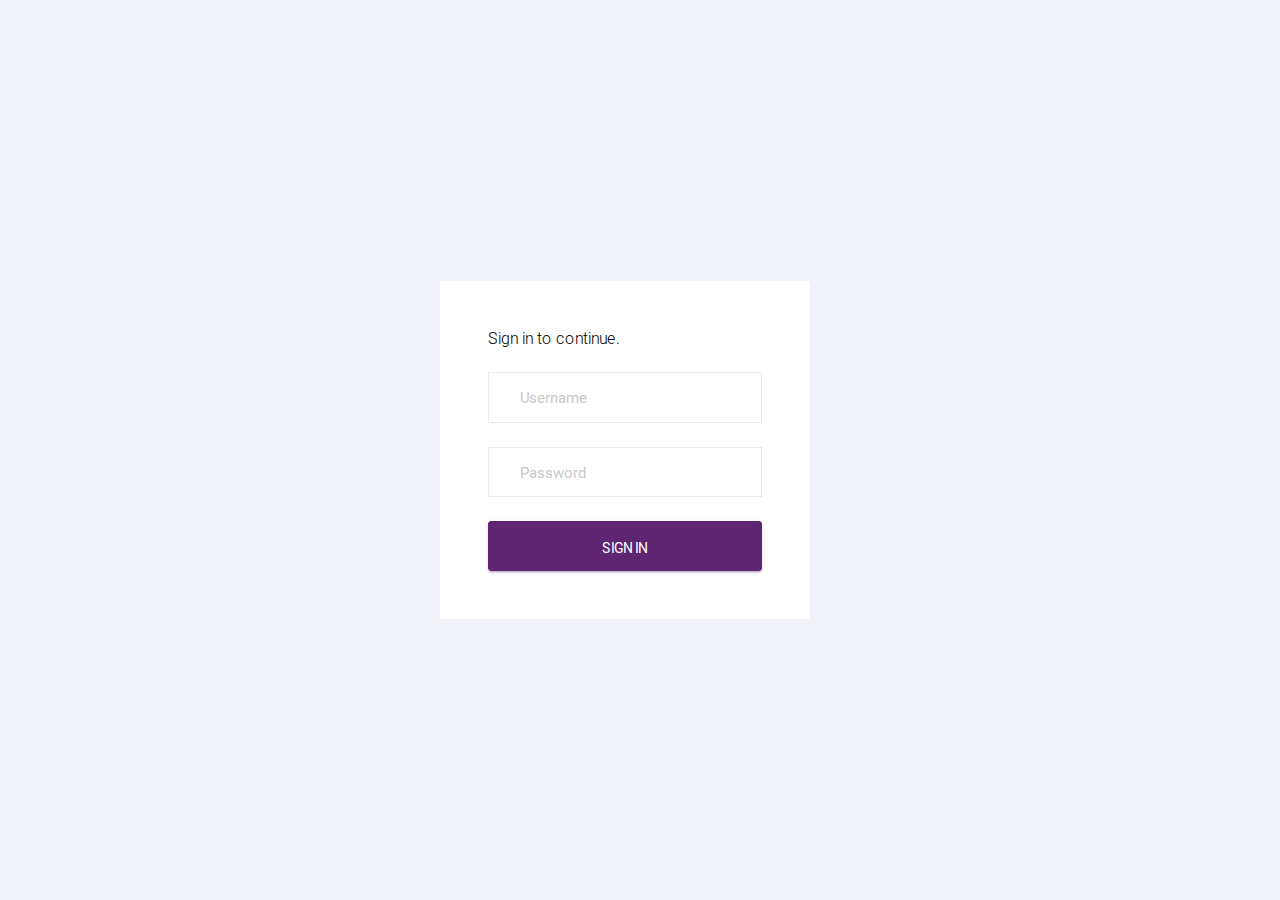
<file: html/login.html>
<!DOCTYPE html>
<html lang="en">
<head>
  <!-- Required meta tags -->
  <meta charset="utf-8">
  <meta name="viewport" content="width=device-width, initial-scale=1, shrink-to-fit=no">
  <title>Dark Town Cafe</title>
  <!-- plugins:css -->
  <link rel="stylesheet" href="assets/css/materialdesignicons.min.css">
  <link rel="stylesheet" href="assets/css/vendor.bundle.base.css">
  <!-- endinject -->
  <!-- Plugin css for this page -->
  <link rel="stylesheet" href="assets/css/bootstrap-datepicker.min.css">
  <!-- End plugin css for this page -->
  <!-- inject:css -->
  <link rel="stylesheet" href="assets/css/style.css">
</head>
<body class="sidebar-light">
  <div class="container-scroller">
    <div class="container-fluid page-body-wrapper full-page-wrapper">
      <div class="content-wrapper d-flex align-items-center auth">
        <div class="row w-100">
          <div class="col-lg-4 mx-auto">
            <div class="auth-form-light text-left p-5">
              
              <h6 class="font-weight-light">Sign in to continue.</h6>
              <form class="pt-3">
                <div class="form-group">
                  <input type="email" class="form-control form-control-lg" id="exampleInputEmail1" placeholder="Username">
                </div>
                <div class="form-group">
                  <input type="password" class="form-control form-control-lg" id="exampleInputPassword1" placeholder="Password">
                </div>
                <div class="mt-3">
                  <a class="btn btn-block btn-primary btn-lg font-weight-medium auth-form-btn" href="../../index.html">SIGN IN</a>
                </div>
                
              </form>
            </div>
          </div>
        </div>
      </div>
      <!-- content-wrapper ends -->
    </div>
    <!-- page-body-wrapper ends -->
  </div>

  <!-- plugins:js -->
  <script src="assets/js/vendor.bundle.base.js"></script>
  <!-- endinject -->
  <!-- Plugin js for this page -->
  <script src="assets/js/Chart.min.js"></script>
  <script src="assets/js/bootstrap-datepicker.min.js"></script>
  <!-- End plugin js for this page -->
  <!-- inject:js -->
  <script src="assets/js/off-canvas.js"></script>
  <script src="assets/js/hoverable-collapse.js"></script>
  <script src="assets/js/template.js"></script>
  <script src="assets/js/settings.js"></script>
  <script src="assets/js/todolist.js"></script>
  <!-- endinject -->
  <!-- Custom js for this page-->
  <script src="assets/js/dashboard.js"></script>
  <!-- End custom js for this page-->
</body>
</html>
</file>
<file: html/assets/css/vendor.bundle.base.css>
/*
 * Container style
 */
.ps {
  overflow: hidden !important;
  overflow-anchor: none;
  -ms-overflow-style: none;
  touch-action: auto;
  -ms-touch-action: auto;
}

/*
 * Scrollbar rail styles
 */
.ps__rail-x {
  display: none;
  opacity: 0;
  transition: background-color .2s linear, opacity .2s linear;
  -webkit-transition: background-color .2s linear, opacity .2s linear;
  height: 15px;
  /* there must be 'bottom' or 'top' for ps__rail-x */
  bottom: 0px;
  /* please don't change 'position' */
  position: absolute;
}

.ps__rail-y {
  display: none;
  opacity: 0;
  transition: background-color .2s linear, opacity .2s linear;
  -webkit-transition: background-color .2s linear, opacity .2s linear;
  width: 15px;
  /* there must be 'right' or 'left' for ps__rail-y */
  right: 0;
  /* please don't change 'position' */
  position: absolute;
}

.ps--active-x > .ps__rail-x,
.ps--active-y > .ps__rail-y {
  display: block;
  background-color: transparent;
}

.ps:hover > .ps__rail-x,
.ps:hover > .ps__rail-y,
.ps--focus > .ps__rail-x,
.ps--focus > .ps__rail-y,
.ps--scrolling-x > .ps__rail-x,
.ps--scrolling-y > .ps__rail-y {
  opacity: 0.6;
}

.ps .ps__rail-x:hover,
.ps .ps__rail-y:hover,
.ps .ps__rail-x:focus,
.ps .ps__rail-y:focus,
.ps .ps__rail-x.ps--clicking,
.ps .ps__rail-y.ps--clicking {
  background-color: #eee;
  opacity: 0.9;
}

/*
 * Scrollbar thumb styles
 */
.ps__thumb-x {
  background-color: #aaa;
  border-radius: 6px;
  transition: background-color .2s linear, height .2s ease-in-out;
  -webkit-transition: background-color .2s linear, height .2s ease-in-out;
  height: 6px;
  /* there must be 'bottom' for ps__thumb-x */
  bottom: 2px;
  /* please don't change 'position' */
  position: absolute;
}

.ps__thumb-y {
  background-color: #aaa;
  border-radius: 6px;
  transition: background-color .2s linear, width .2s ease-in-out;
  -webkit-transition: background-color .2s linear, width .2s ease-in-out;
  width: 6px;
  /* there must be 'right' for ps__thumb-y */
  right: 2px;
  /* please don't change 'position' */
  position: absolute;
}

.ps__rail-x:hover > .ps__thumb-x,
.ps__rail-x:focus > .ps__thumb-x,
.ps__rail-x.ps--clicking .ps__thumb-x {
  background-color: #999;
  height: 11px;
}

.ps__rail-y:hover > .ps__thumb-y,
.ps__rail-y:focus > .ps__thumb-y,
.ps__rail-y.ps--clicking .ps__thumb-y {
  background-color: #999;
  width: 11px;
}

/* MS supports */
@supports (-ms-overflow-style: none) {
  .ps {
    overflow: auto !important;
  }
}

@media screen and (-ms-high-contrast: active), (-ms-high-contrast: none) {
  .ps {
    overflow: auto !important;
  }
}
</file>
